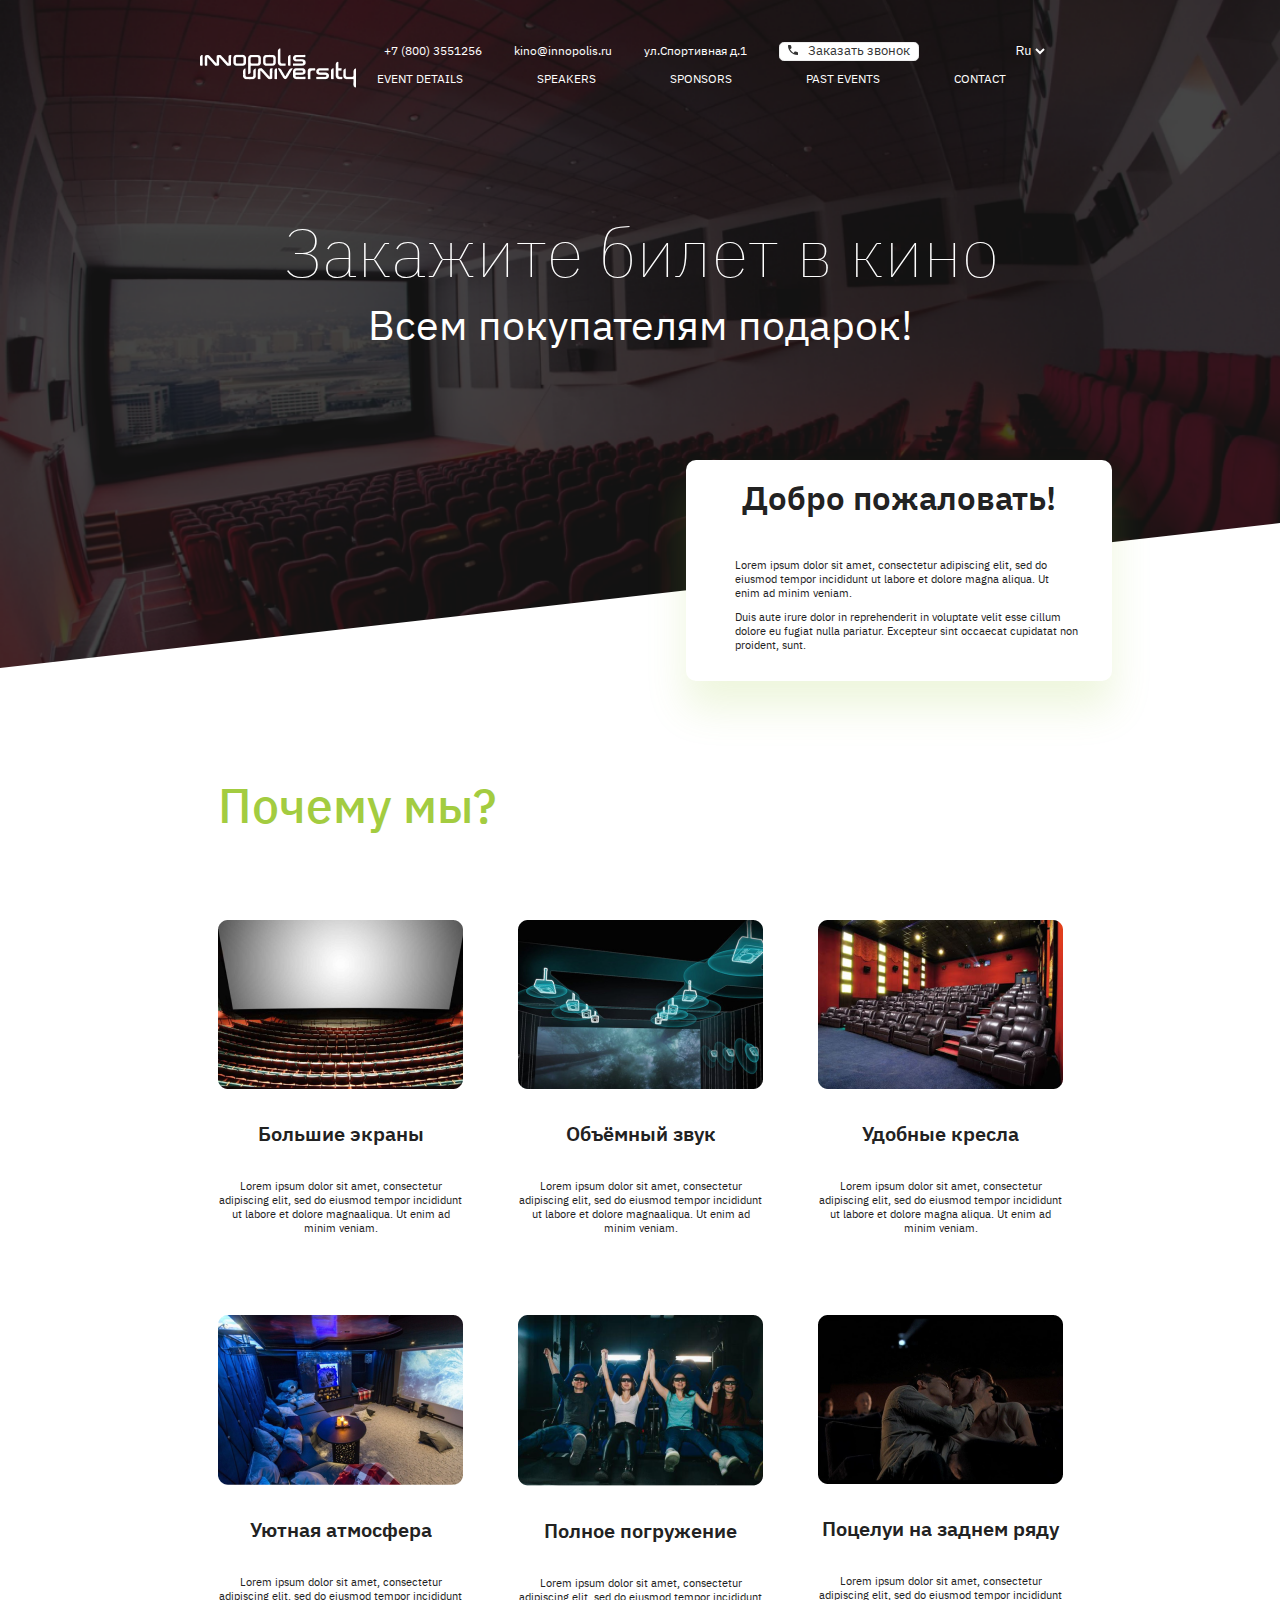
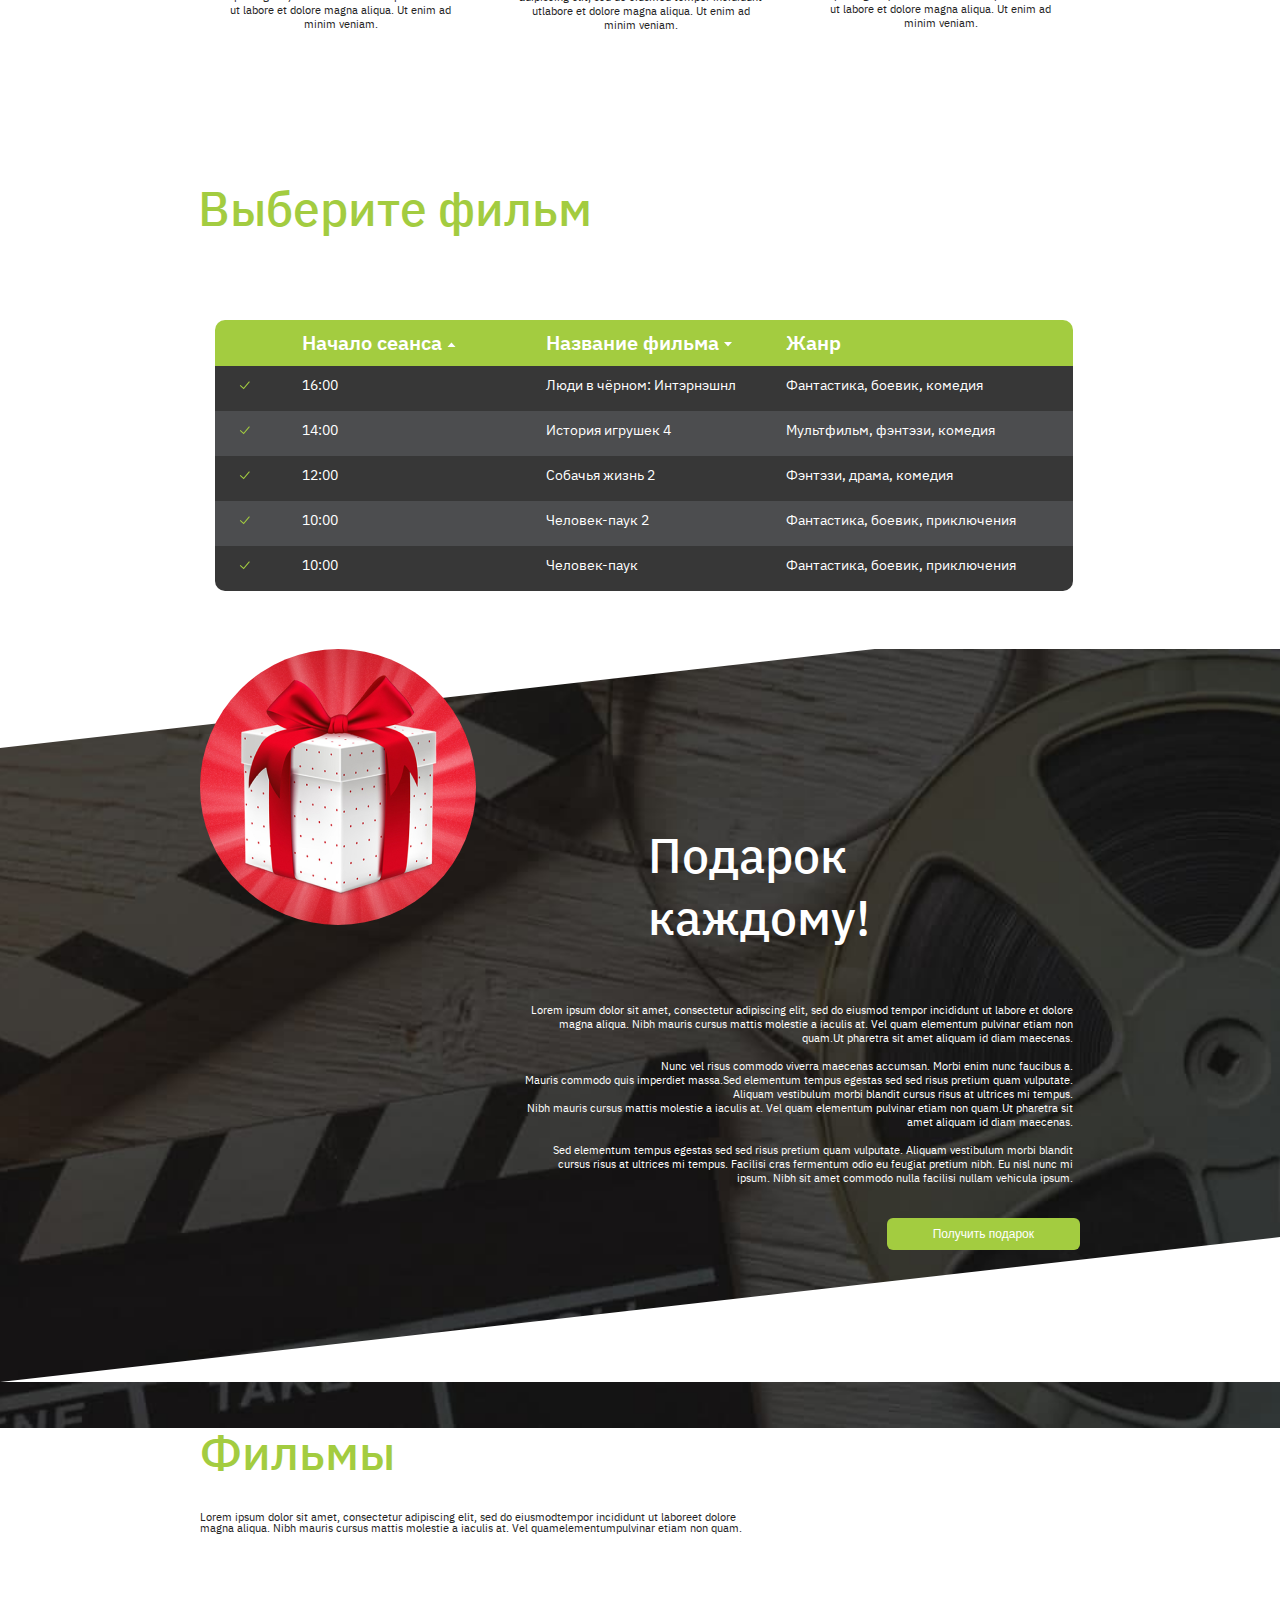
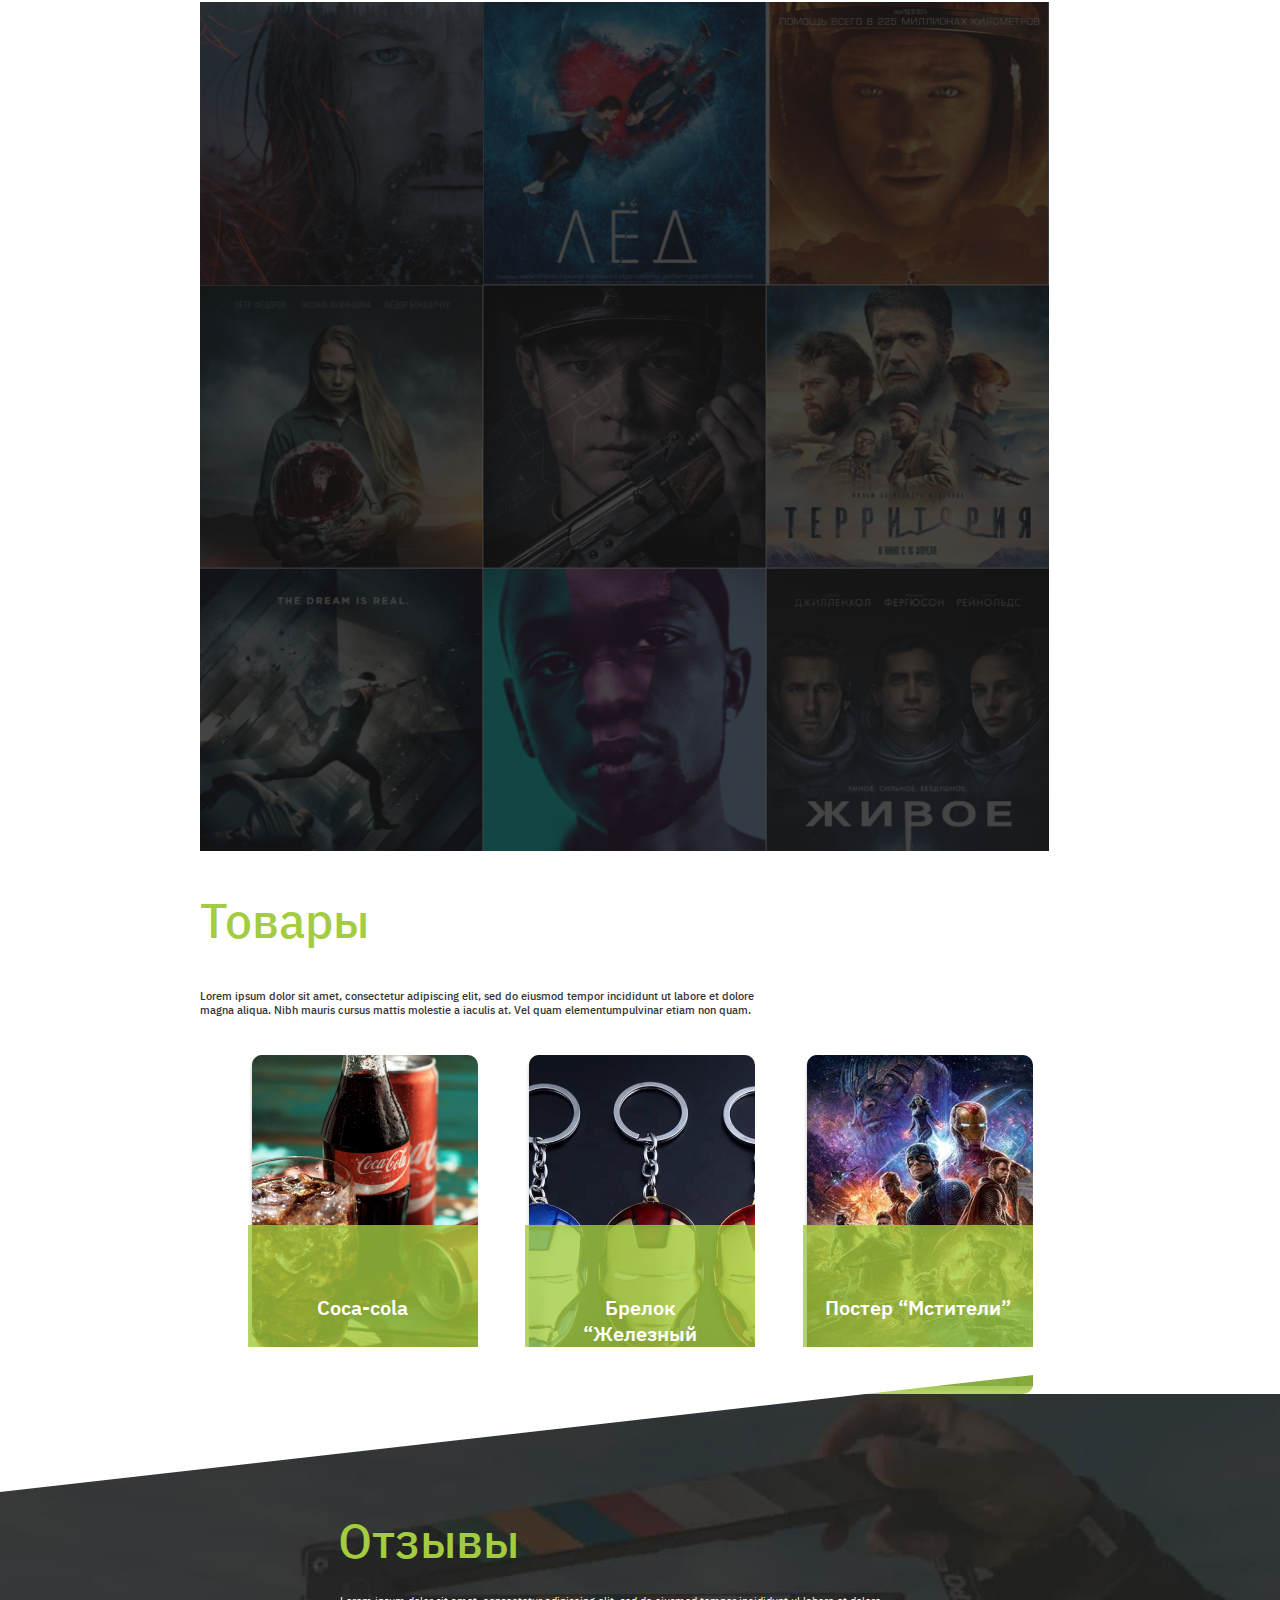
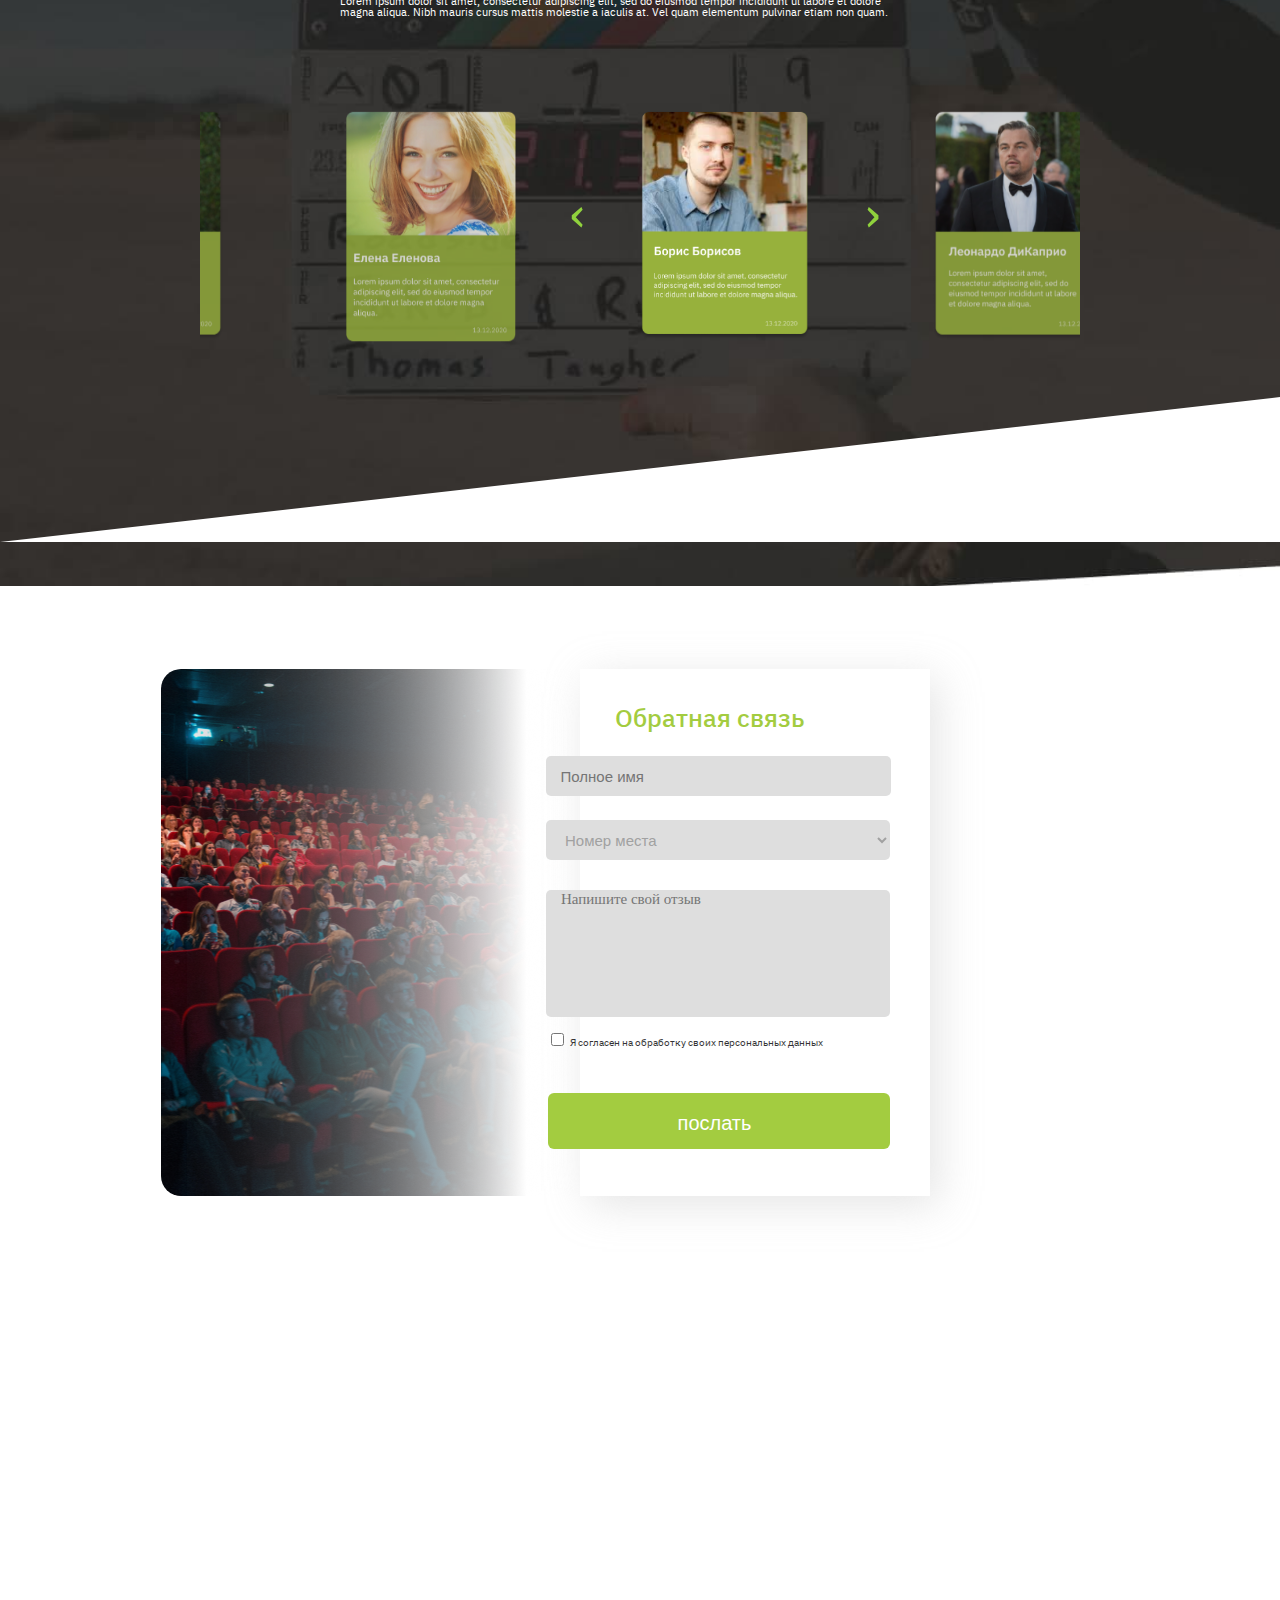
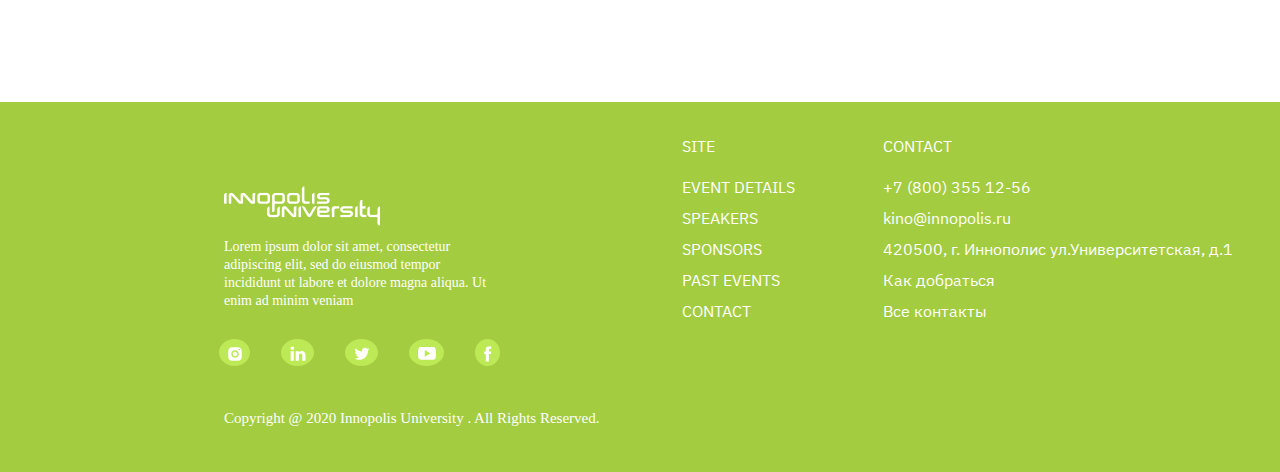
<file: index.html>
<!DOCTYPE html>
<html lang="en">

<head>
    <meta charset="UTF-8">
    <meta http-equiv="X-UA-Compatible" content="IE=edge">
    <meta name="viewport" content="width=device-width, initial-scale=1.0">
    <title>Cinema_Mohira</title>

    <link rel="stylesheet" href="./reset.css">
    <link rel="stylesheet" href="./js/owl.carousel.min.css">
    <link rel="stylesheet" href="./js/owl.theme.default.min.css">
    <link rel="stylesheet" href="./style.css">

    <script src="./js/jquery-3.6.0.min.js" defer></script>
    <script src="./js/owl.carousel.min.js" defer></script>
    <script src="./js/main.js" defer></script>
    <script src="./js/films.js" defer></script>


</head>

<body>
   
        <header class="header">
            <div class="container">
                <nav style="display: flex;">
                    <a href="https://innopolis.university/" title="Innopolis">
                        <img class="innopolis_logo" src="./Images/logo.png" alt="innopolis logo">
                    </a>
                    <div class="navigation">
                        <ul class="nav_contact">
                            <li><a class="link" href="tel:+7(800)3551256" title="Звонок">+7 (800) 3551256</a></li>
                            <li><a class="link" href="https://mail.google.com/mail/u/0/?fs=1&tf=cm&source=mailto&to=kino@innopolis.ru" title="kino@innopolis.ru"> kino@innopolis.ru</a></li>
                            <li><a class="link" href="https://2gis.ru/samara/search/%D0%A3%D0%BB%20%D1%81%D0%BF%D0%BE%D1%80%D1%82%D0%B8%D0%B2%D0%BD%D0%B0%D1%8F%20%D0%B4.1"> ул.Спортивная д.1 </a></li>
                            <a href="#" class="blok__call">
                                <svg width="10" height="10" viewbox="0 0 10 10" xmlns="http://www.w3.org/2000/svg">
                                    <path
                                        d="M5.67222 7.98889C4.1 7.18333 2.81111 5.9 2.01111 4.32778L3.12371 3.49804C3.44322 3.25977 3.59072 2.85451 3.49912 2.4666L3.09853 0.770184C2.99196 0.318844 2.58905 0 2.1253 0H0.555556C0.25 0 0 0.25 0 0.555556C0 5.77222 4.22778 10 9.44444 10C9.75 10 10 9.75 10 9.44444V7.87332C10 7.4102 9.68201 7.00767 9.23146 6.90048L7.53545 6.49696C7.14653 6.40442 6.73987 6.55242 6.50139 6.87328L5.67222 7.98889Z"
                                        fill="#333333" />
                                </svg>
                                <span class="call">Заказать звонок</span>
                            </a>
                            <li>
                                <select class="lang_select">
                                    <option value="RU">Ru</option>
                                    <option value="RU">En</option>
                                    <option value="RU">Uz</option>
                                </select>
                            </li>
                        </ul>
                        <ul class="nav_section">
                            <li><a class="link" href="#1">EVENT DETAILS</a></li>
                            <li><a class="link" href="#2">SPEAKERS</a></li>
                            <li><a class="link" href="#3">SPONSORS</a></li>
                            <li><a class="link" href="#4">PAST EVENTS</a></li>
                            <li><a class="link" href="#5">CONTACT</a></li>
                        </ul>
                    </div>
                </nav>
            </div>
            <h1 class="h1">
                Закажите билет в кино
            </h1>
            <h2 class="h2">
                Всем покупателям подарок!
            </h2>
        </header>
        <!--why us section-->
        <div class="container">
            <div class="innopolis_info">
                <h1>Добро пожаловать!</h1>
                <p class="section_comment">
                    Lorem ipsum dolor sit amet, consectetur adipiscing elit, sed do eiusmod tempor incididunt ut labore
                    et dolore magna aliqua. Ut <br>enim ad minim veniam.
                </p>
                <p class="section_comment">
                    Duis aute irure dolor in reprehenderit in voluptate velit esse cillum dolore eu fugiat nulla
                    pariatur. Excepteur sint occaecat cupidatat non <br> proident, sunt.
                </p>
            </div>
        </div>

        <!--why us section-->
        <section class="container why_us">
            <h2 class="section_heading">Почему мы?</h2>
            <div class="s_heading">
                <div class="why_us_cards">
                    <img class="img" src="./Images/photo1.png" alt="images">
                    <h3>Большие экраны</h3>
                    <p class="section_comment">
                        Lorem ipsum dolor sit amet, consectetur adipiscing elit, sed do eiusmod tempor incididunt ut
                        labore et dolore magnaaliqua. Ut enim ad minim veniam.
                    </p>
                </div>
                <div class="why_us_cards">
                    <img class="img" src="./Images/photo2.png" alt="images">
                    <h3>Объёмный звук</h3>
                    <p class="section_comment">
                        Lorem ipsum dolor sit amet, consectetur adipiscing elit, sed do eiusmod tempor incididunt ut
                        labore et dolore magnaaliqua. Ut enim ad minim veniam.
                    </p>
                </div>
                <div class="why_us_cards">
                    <img class="img" src="./Images/photo3 (2).png" alt="images">
                    <h3>Удобные кресла</h3>
                    <p class="section_comment">
                        Lorem ipsum dolor sit amet, consectetur adipiscing elit, sed do eiusmod tempor incididunt ut
                        labore et dolore magna aliqua. Ut enim ad minim veniam.
                    </p>
                </div>
            </div>
            <div style="display: flex; margin-top: 5rem">
                <div class="why_us_cards">
                    <img class="img" src="./Images/photo4.png" alt="images4">
                    <h3>Уютная атмосфера</h3>
                    <p class="section_comment">
                        Lorem ipsum dolor sit amet, consectetur adipiscing elit, sed do eiusmod tempor incididunt ut
                        labore et dolore magna aliqua. Ut enim ad minim veniam.
                    </p>
                </div>
                <div class="why_us_cards">
                    <img class="img" src="./Images/photo5.png" alt="images 5">
                    <h3>Полное погружение</h3>
                    <p class="section_comment">
                        Lorem ipsum dolor sit amet, consectetur adipiscing elit, sed do eiusmod tempor incididunt
                        utlabore et dolore magna aliqua. Ut enim ad minim veniam.
                    </p>
                </div>
                <div class="why_us_cards">
                    <img class="img" src="./Images/photo6.png" alt="images6">

                    <h3>Поцелуи на заднем ряду</h3>
                    <p class="section_comment">
                        Lorem ipsum dolor sit amet, consectetur adipiscing elit, sed do eiusmod tempor incididunt ut
                        labore et dolore magna aliqua. Ut enim ad minim veniam.
                    </p>
                </div>
            </div>
        </section>

        <!--Choose the film section-->
        <section class="container choose_film">
            <h2 class="section_heading">Выберите фильм
            </h2>
            <table class="table">
                <thead class="table_head">
                    <th class="check">
                    </th>
                    <th class="cell_session">
                        <a href="#">Начало сеанса </a>
                        <!--decoration for link written in th a{} 226-->
                        <svg width="9" height="5" fill="none" xmlns="http://www.w3.org/2000/svg">
                            <path d="M4.49182 0.5L8.49182 5H0.491821L4.49182 0.5Z" fill="white" />
                        </svg>
                        <!--decoration for svg written in th svg{} 230-->
                    </th>
                    <th class="cell_film_name">
                        <a href="">Название фильма</a>
                        <!--decoration for link written in th a{} 226-->
                        <svg width="8" height="5" fill="none" xmlns="http://www.w3.org/2000/svg">
                            <path d="M4 4.5L8 0H0L4 4.5Z" fill="white" />
                        </svg>
                        <!--decoration for svg written in th svg{} 230-->
                    </th>
                    <th class="cell_genre">
                        Жанр
                    </th>
                </thead>
                <tbody id="t_body">
                </tbody>
            </table>
            <p class="section_text section_comment">
                Lorem ipsum dolor sit amet, consectetur adipiscing elit, sed do eiusmod tempor incididunt ut labore et
                dolore <br> magna aliqua. Ut enim ad minim veniam.
            </p>
        </section>
        
        <!--Present for everyone-->
        <section class="present">
            <div class="container">
                <img class="present_img" src="./Images/podarok.png" alt="Padarok">
                <h2 class="present_h2">Подарок каждому!
                </h2>
                <p class="present_p">
                    Lorem ipsum dolor sit amet, consectetur adipiscing elit, sed do eiusmod tempor incididunt ut
                    labore et dolore magna aliqua. Nibh mauris cursus mattis molestie a iaculis at. Vel quam elementum
                    pulvinar etiam non quam.Ut pharetra sit amet aliquam id diam maecenas.<br>
                    <br>
                    Nunc vel risus commodo viverra maecenas accumsan. Morbi enim nunc faucibus a.<br>
                    Mauris commodo quis imperdiet massa.Sed elementum tempus egestas sed sed risus pretium quam
                    vulputate.<br>
                    Aliquam vestibulum morbi blandit cursus risus at ultrices mi tempus. <br>
                    Nibh mauris cursus mattis molestie a iaculis at. Vel quam elementum pulvinar etiam non quam.Ut
                    pharetra sit amet aliquam id diam maecenas. <br>
                    <br>
                    Sed elementum tempus egestas sed sed risus pretium quam vulputate. Aliquam vestibulum morbi
                    blandit cursus risus at ultrices mi tempus. Facilisi cras fermentum odio eu feugiat pretium nibh.
                    Eu nisl nunc mi ipsum. Nibh sit amet commodo nulla facilisi nullam vehicula ipsum.
                </p>
                <button class="present__button">
                    Получить подарок
                </button>
            </div>
        </section>

        <section>
            <div class="container">
                <div>
                    <h2 class="cinema__heading">Фильмы</h2>
                    <p class="section__commit">Lorem ipsum dolor sit amet, consectetur adipiscing elit, sed do
                        eiusmodtempor incididunt ut laboreet dolore <br> magna aliqua. Nibh mauris cursus mattis
                        molestie a iaculis at. Vel quamelementumpulvinar etiam non quam.
                    </p>
                    <table>
                        <tr class="film__cards">
                            <td>
                                <a href="https://www.kinopoisk.ru/film/522941/" class="film__img"
                                    title="кинопоиск / Выживший" target="_blank">
                                    <img src="./Images/kino1.png" alt="Выживший">
                                    <div class="film__p">
                                        <h2 class="cinema__title">Выживший</h2>
                                        <p class="cinema__text">Lorem ipsum dolor sit amet, consectetur adipiscing elit,
                                            seddoeiusmod tempor incididunt ut labore et dolore magna aliqua. Nibh mauris
                                            cursus mattis molestie aiaculisat.Velquam elementum pulvinar etiam non quam.
                                            Ut pharetra sit amet aliquam id diam maecenas.
                                        </p>
                                    </div>
                                </a>
                            </td>
                            <td>
                                <a href="https://www.kinopoisk.ru/film/900052/" class="film__img"
                                    title="кинопоиск / Лёд" target="_blank">
                                    <img src="./Images/kino2.png" alt="Лёд">
                                    <div class="film__p">
                                        <h2 class="cinema__title">Лёд</h2>
                                        <p class="cinema__text">Lorem ipsum dolor sit amet, consectetur adipiscing elit,
                                            sed do eiusmod tempor incididunt ut labore et dolore magna aliqua. Nibh
                                            mauris cursus mattis molestie a iaculis at. Vel quamelementum pulvinaretiam
                                            non quam. Ut pharetra sitamet aliquam id diam maecenas.</p>
                                    </div>
                                </a>
                            </td>
                            <td>
                                <a href="https://www.kinopoisk.ru/film/841700/" class="film__img"
                                    title="кинопоиск / Марсианин" target="_blank">
                                    <img src="./Images/kino3.png" alt="Марсианин">
                                    <div class="film__p">
                                        <h2 class="cinema__title">Марсианин</h2>
                                        <p class="cinema__text">Lorem ipsum dolor sit amet, consectetur
                                            adipiscingelit,seddo eiusmodtempor incididunt ut labore et dolore magna
                                            aliqua. Nibh mauris cursus mattis molestie a iaculis at. Vel quamelementum
                                            pulvinar etiam non quam. Ut pharetra sit amet aliquam id diam maecenas.</p>
                                    </div>
                                </a>
                            </td>
                        </tr>
                        <tr class="film__cards">
                            <td>
                                <a href="https://www.kinopoisk.ru/film/1162604/" class="film__img" title="кинопоиск / Спутник"
                                    target="_blank">
                                    <img src="./Images/kino4.png" alt="Спутник">
                                    <div class="film__p">
                                        <h2 class="cinema__title">Спутник</h2>
                                        <p class="cinema__text">Lorem ipsum dolor sit amet, consectetur adipiscing elit,
                                            sed do eiusmod tempor incididunt ut labore et dolore magnaaliqua. Nibh
                                            mauris cursus mattis molestie a iaculis at. Vel quamelementum pulvinaretiam
                                            non quam. Ut pharetra sitamet aliquam id diam maecenas.</p>
                                    </div>
                                </a>
                            </td>
                            <td>
                                <a href="https://www.kinopoisk.ru/film/1188248/" class="film__img"
                                    title="кинопоиск / Калашников" target="_blank">
                                    <img src="./Images/kino5.png" alt="Калашников">
                                    <div class="film__p">
                                        <h2 class="cinema__title">Калашников</h2>
                                        <p class="cinema__text">Lorem ipsum dolor sit amet, consectetur adipiscingelit,
                                            seddoeiusmod tempor incididunt ut labore et dolore magnaaliqua. Nibh mauris cursus mattis
                                            molestie a iaculis at. Vel quamelementumpulvinaretiam non quam. Ut pharetra
                                            sitamet aliquam id diam maecenas.</p>
                                    </div>
                                </a>
                            </td>
                            <td>
                                <a href="https://www.kinopoisk.ru/film/601933/" class="film__img"
                                    title="кинопоиск / Территория" target="_blank">
                                    <img src="./Images/kino6.png" alt="Территория">
                                    <div class="film__p">
                                        <h2 class="cinema__title">Территория</h2>
                                        <p class="cinema__text">Lorem ipsum dolor sit amet, consectetur adipiscing
                                            elit,sed doeiusmodtempor incididunt ut labore et dolore magnaaliqua. Nibh
                                            mauris cursus mattis molestie a iaculis at. Vel quamelementum pulvinaretiam
                                            non quam. Ut pharetra sitamet aliquam id diam maecenas.</p>
                                    </div>
                                </a>
                            </td>
                        </tr>
                        <tr class="film__cards">
                            <td>
                                <a href="https://www.kinopoisk.ru/film/447301/" class="film__img"
                                    title="кинопоиск / Начало" target="_blank">
                                    <img src="./Images/kino7.png" alt="Начало">
                                    <div class="film__p">
                                        <h2 class="cinema__title">Начало</h2>
                                        <p class="cinema__text">Lorem ipsum dolor sit amet, consectetur adipiscing elit,
                                            sed doeiusmod
                                            tempor incididunt ut labore et dolore magna aliqua. Nibh mauris cursus
                                            mattis molestie a iaculis at. Vel quamelementumpulvinar
                                            etiam non quam. Ut pharetra sit amet aliquam id diam maecenas.</p>
                                    </div>
                                </a>
                            </td>
                            <td>
                                <a href="https://www.kinopoisk.ru/film/939981/" class="film__img"
                                    title="кинопоиск / Лунный свет" target="_blank">
                                    <img src="./Images/kino8.png" alt="Лунный свет">
                                    <div class="film__p">
                                        <h2 class="cinema__title">Лунный свет</h2>
                                        <p class="cinema__text">Lorem ipsum dolor sit amet, consectetur adipiscing
                                            elit,seddoeiusmod tempor incididunt ut labore et dolore magna aliqua. Nibh
                                            mauris cursus mattis molestie a iaculis at. Vel quamelementumpulvinaretiam
                                            non quam. Ut pharetra sitamet aliquam id diam maecenas.</p>
                                    </div>
                                </a>
                            </td>
                            <td>
                                <a href="https://www.kinopoisk.ru/film/966995/" class="film__img"
                                    title="кинопоиск / Живое" target="_blank">
                                    <img src="./Images/kino9.png" alt="Живое">
                                    <div class="film__p">
                                        <h2 class="cinema__title">Живое</h2>
                                        <p class="cinema__text">Lorem ipsum dolor sit amet, consectetur adipiscing elit,
                                            seddoeiusmodtempor incididunt ut labore et dolore magna aliqua. Nibh mauris
                                            cursus mattis molestie a iaculis at. Vel quamelementum pulvinar etiam non
                                            quam. Ut pharetra sit amet aliquam id diam maecenas.</p>
                                    </div>
                                </a>
                            </td>
                        </tr>
                    </table>
                </div>
            </div>
        </section>

        <section>
            <div class="container">
                <h2 class="strong goods">Товары</h2>
                <div class="text__p goods__text">Lorem ipsum dolor sit amet, consectetur adipiscing elit, sed do eiusmod tempor incididunt ut labore et
                    dolore <br> magna aliqua. Nibh mauris cursus mattis molestie a iaculis at. Vel quam elementumpulvinar etiam non
                    quam.</div>
                <div class="card__box">
                    <div class="card">
                        <img class="card__img" src="./Images/foto1.png" alt="Coca-cola">
                        <div class="card__hover">
                            <div class="card__hover-bacground"></div>
                            <p class="card__hover-text">Coca-cola</p>
                        </div>
                    </div>
                    <div class="card">
                        <img class="card__img" src="./Images/foto2.png" alt="Брелок Железный человек">
                        <div class="card__hover">
                            <div class="card__hover-bacground"></div>
                            <p class="card__hover-text">Брелок “Железный человек”</p>
                        </div>
                    </div>
                    <div class="card">
                        <img class="card__img" src="./Images/foto3.png" alt="Постер Мстители">
                        <div class="card__hover">
                            <div class="card__hover-bacground"></div>
                            <p class="card__hover-text">Постеp “Мстители”</p>
                        </div>
                    </div>
                </div>
            </div>
        </section>

        <section>
            <div class="background_img">
                <div class="container">
                    <h2 class="section_heading_otziv">Отзывы</h2>
                    <!--class = "section_heading coment_heading"-->
                    <p class="otziv_p">
                        Lorem ipsum dolor sit amet, consectetur adipiscing elit, sed do eiusmod tempor
                        incididunt ul labore et dolore <br> magna aliqua. Nibh mauris cursus mattis molestie a iaculis
                        at. Vel quam elementum pulvinar etiam non quam.
                    </p>
                    <div class="owl-carousel">
                        <div class="boxx__1">
                            <img src="./Images/group1 (2).png" alt="Images1">
                        </div>
                        <div class="boxx__1 ">
                            <img src="./Images/group2.png" alt="Images2">
                        </div>
                        <div class="boxx__1">
                            <img src="./Images/group3.png" alt="Images3">
                        </div>

                        <div class="boxx__1">
                            <img src="./Images/group1 (2).png" alt="Images1">
                        </div>
                        <div class="boxx__1 ">
                            <img src="./Images/group2.png" alt="Images2">
                        </div>
                        <div class="boxx__1">
                            <img src="./Images/group3.png" alt="Images3">
                        </div>

                    </div>
                </div>
            </div>
        </section>
    
    <section>
        <div>
            <div class="container form__section">
                <div class="img_back"><img style="margin-left: 1.625rem;" src="./Images/oq.png" alt="">
                    <!-- <img src="Images/oqq.png" alt="images"> -->
                </div>
                <form action="order.php" class="party_form">
                    <h4 class="tx-form">Обратная связь</h4>
                    <input class="full_name" type="text" placeholder="Полное имя" required>
                    <!-- <input type="file" required> -->
                    <select class="option_form">
                        <option value="Номер места">Номер места </option>
                        <option value="Номер места">9-18 LUX </option>
                        <option value="Номер места">18-27 LUX </option>
                        <option value="Номер места">27-36 CLASSIC </option>
                        <option value="Номер места">36-45 CLASSIC</option>
                        <option value="Номер места">45-54 CLASSIC </option>
                        <option value="Номер места">l64-73 CLASSIC</option>
                        <option value="Номер места">1-18 BALKO </option>
                        <option value="Номер места">reserver </option>
                        <option value="Номер места">reserver </option>
                    </select>
                    <textarea placeholder="Напишите свой отзыв" required class="comment full_name2"></textarea>
                    <input id="chek__box" type="checkbox" required>
                    <label class="chek__box" for="chek_box">Я согласен на обработку своих персональных данных</label>
                    <input type="submit" value="послать" class="bt1">
                </form>
            </div>
        </div>
    </section>

    <section class="karta">
        <iframe
            src="https://www.google.com/maps/embed?pb=!1m14!1m12!1m3!1d9290635.710903395!2d40.297852!3d55.35413500000001!2m3!1f0!2f0!3f0!3m2!1i1024!2i768!4f13.1!5e0!3m2!1sru!2sru!4v1631006141351!5m2!1sru!2sru"
            width="100%" height="421px" style="border:0;" allowfullscreen="" loading="lazy">
        </iframe>
    </section>

    <section>
        <div class="footer" style="display: flex;">
            <div>
                <a href="https://innopolis.university/" title="Innopolis">
                <img src="./Images/logo.png" alt="inapolis university">
                </a>
                <p class="footer__text">Lorem ipsum dolor sit amet, consectetur adipiscing elit, sed do eiusmod
                    tempor incididunt ut labore et dolore magna aliqua. Ut enim ad minim veniam</p>
                <div class="footer__aboutus">
                    <a class="footer__aboutus__button" href="https://www.instagram.com/accounts/login/?next=/direct/t/340282366841710300949128127962424833150/"  target="_blank">
                        <img src="svg/ins.svg" alt="instagram">
                    </a>
                    <a class="footer__aboutus__button" href="" target="_blank">
                        <img src="svg/in.svg" alt="in">
                    </a>
                    <a class="footer__aboutus__button" href="https://www.google.com/search?q=twitter&oq=twi&aqs=chrome.0.69i59j46i67i199i433i465j69i57j0i67i433j0i67j0i512j0i131i433i512j0i20i263i433i512j46i131i433i512j46i512.1342j0j7&sourceid=chrome&ie=UTF-8" target="_blank">
                        <img src="svg/tvitter.svg" alt="Twitter">
                    </a>
                    <a class="footer__aboutus__button" href="https://www.youtube.com/" target="_blank">
                        <img src="svg/youtobu.svg" alt="youtobu">
                    </a>
                    <a class="footer__aboutus__button" href="https://ru-ru.facebook.com/pages/category/Local-Business/Wwwfasebookcom-222424078244812/" target="_blank">
                        <img src="svg/facebook.svg" alt="facebook">
                    </a>
                </div>
                <p class="footer__copyright">Copyright @ 2020 Innopolis University . All Rights Reserved.</p>
            </div>
            <div class="site">
                <ul class="site__footer">
                    <li style="margin-bottom: 1.5625rem">SITE </li>
                    <li style="margin-bottom: 0.9375rem"><a href="">EVENT DETAILS</a></li>
                    <li style="margin-bottom: 0.9375rem"><a href="">SPEAKERS</a> </li>
                    <li style="margin-bottom: 0.9375rem"><a href="">SPONSORS</a></li>
                    <li style="margin-bottom: 0.9375rem"><a href="">PAST EVENTS</a> </li>
                    <li style="margin-bottom: 0.9375rem"><a href="">CONTACT</a></li>
                </ul>
                <ul class="site__footer">
                    <li style="margin-bottom:1.5625rem">CONTACT</li>
                    <li style="margin-bottom: 0.9375rem"><a href="">+7 (800) 355 12-56</a></li>
                    <li style="margin-bottom: 0.9375rem"><a href="">kino@innopolis.ru</a> </li>
                    <li style="margin-bottom: 0.9375rem"><a href="">420500, г. Иннополис ул.Университетская, д.1</a>
                    </li>
                    <li style="margin-bottom: 0.9375rem"><a href="">Как добраться</a> </li>
                    <li style="margin-bottom: 0.9375rem"><a href="">Все контакты</a></li>
                </ul>
            </div>
        </div>
    </section>

</body>

</html>
</file>
<file: style.css>
/*Fonts*/
@font-face {
  font-family: "IBM-Plex-Sans";
  src: url(./fonts/IBMPlexSans-Medium.ttf);
  font-weight: 500;
}
@font-face {
  font-family: "IBM-Plex-Sans";
  src: url(../fonts/IBMPlexSans-Regular.ttf);
  font-weight: 400;
  font-style: normal;
}
@font-face {
  font-family: "IBM-Plex-Sans";
  src: url(../fonts/IBMPlexSans-SemiBold.ttf);
  font-weight: 600;
  font-style: normal;
}
@font-face {
  font-family: "IBM-Plex-Sans";
  src: url(../fonts/IBMPlexSans-Thin.ttf);
  font-weight: 100;
  font-style: normal;
}
@font-face {
  font-family: "IBM-Plex-Sans";
  src: url(../fonts/IBMPlexSans-Light.ttf);
  font-weight: 300;
  font-style: normal;
}
/*Fonts end*/

/*Global properties*/

* {
  margin: 0;
  padding: 0;
}
body {
  font-family: "IBM-Plex-Sans", sans-serif;
}
.container {
  padding: 0 7.625rem;
  margin: 0 auto;
  max-width: 70.25rem;
  box-sizing: border-box;
}

.section_comment {
  font-family: "IBM-Plex-Sans";
  font-size: 0.6875rem;
  font-weight: 400;
  line-height: 0.875rem;
  font-style: normal;
}

.section_heading {
  color: #a3cc40;
  margin-top: 9.0625rem;
  font-family: "IBM-Plex-Sans";
  font-weight: 500;
  font-size: 3rem;
  line-height: 3.875rem;
  width: 24.625rem;
  height: 3.875rem;
}

/*Global ends*/

/*Header*/
.header {
  background-image: url(../Images/background.png);
  background-repeat: no-repeat;
  background-size: cover;
  height: 41.75rem;
}

.header::after {
  content: "";
  position: absolute;
  top: 32.7rem;
  right: 0;
  border-bottom: 9.0625rem solid #fff;
  border-left: 100vw solid transparent;
}

.innopolis_logo {
  margin: 3rem 1.3rem 0 0;
}

.nav_contact {
  display: flex;
  align-items: center;
  list-style: none;
  font-size: 0.75rem;
  flex-direction: row;
  flex-wrap: wrap;
  align-content: center;
  justify-content: flex-end;
}

.nav_contact li {
  margin-right: 2rem;
}

.link {
  color: white;
  text-decoration: none;
}

.call {
  color: #333;
  font-size: 0.8rem;
  display: inline-block;
  margin-left: 0.4375rem;
}

.blok__call {
  background: #fff;
  padding: 0.1rem 0.5rem 0.15rem 0.5rem;
  border-radius: 0.3rem;
  border: 0.0625rem solid #ededed;
  margin-right: 2.8rem;
  text-decoration: none;
}

.blok__call svg {
  fill: #333;
  display: inline-block;
  width: 0.625rem;
  height: 0.625rem;
}

.link:hover {
  color: rgb(21, 255, 0);
  text-decoration: underline;
  transition: 1s;
}

.img:hover {
  color: rgb(21, 255, 0);
  text-decoration: underline;
  transition: 1s;
}
.hover .navigation {
  margin: 2.6875rem 0 0 0;
}

.navigation {
  margin-top: 2.625rem;
}

.nav_section {
  display: flex;
  align-items: center;
  list-style: none;
  margin-top: 0.75rem;
  font-size: 0.75rem;
}

.nav_section li {
  margin-right: 4.625rem;
}

.button_ {
  border-radius: 0.375rem;
  width: 8.125rem;
  height: 1.3125rem;
  text-align: center;
}

.lang_select {
  margin-left: 3rem;
  background-color: transparent;
  color: white;
  border: none;
}

.lang_select option {
  color: #333333;
}

.h1 {
  color: white;
  font-size: 4.25rem;
  font-weight: 100;
  font-family: "IBM-Plex-Sans";
  font-style: normal;
  text-align: center;
  margin-top: 8.125rem;
  margin-right: -0.125rem;
}

.h2 {
  text-align: center;
  font-size: 2.5625rem;
  font-style: normal;
  color: white;
  font-family: "IBM-Plex-Sans";
  font-weight: 400;
  margin-top: 1.125rem;
  margin-right: -0.0625rem;
}
.innopolis_info {
  width: 26.625rem;
  height: 13.8125rem;
  background: rgb(255, 255, 255);
  box-shadow: rgb(163 204 64 / 18%) 0px 1.6875rem 2.4375rem;
  border-radius: 0.625rem;
  text-align: center;
  position: relative;
  left: 30.375rem;
  bottom: 13rem;
}

.innopolis_info h1 {
  font-family: "IBM-Plex-Sans";
  font-weight: 600;
  font-size: 2.0625rem;
  line-height: 4.6875rem;
}

.innopolis_info p {
  margin: 1.4375rem 1.4375rem -0.8125rem 3.0625rem;
  text-align: left;
}

/* why us */

.s_heading {
  display: flex;
  margin: 5.25rem 0 0 0;
}

.why_us_cards {
  width: 15.3125rem;
  margin-right: 3.4375rem;
  text-align: center;
}
.why_us {
  margin-top: -16.25rem;
  padding-left: 8.75rem;
}

.why_us h2 {
  margin-bottom: 0.9375rem;
}

.why_us_cards h3 {
  font-weight: 600;
  font-size: 1.25rem;
  line-height: 1.625rem;
  margin-top: 2rem;
  margin-bottom: 2rem;
}

.img:hover {
  transform: scale(1.07);
}

/*why us ends */

/*Choose the film (table)*/
.choose_film {
  padding: 0 0 0 7.5rem;
}

/*Table*/
.table {
  border-collapse: separate; /*collaps was removed because of it border-radius didn't work*/
  border-spacing: 0;
  padding-top: 2.8125rem;
  margin-top: 2.25rem;
  margin-left: 1.0625rem;
}

.table_head {
  background: #a3cc40;
  color: #ffff;
  text-align: left;
  height: 2.8125rem;
  font-weight: 600;
  font-size: 1.25rem;
  line-height: 1.625rem;
}

th a {
  text-decoration: none;
  color: #ffffff;
}

th svg {
  vertical-align: middle;
}

#t_body {
  color: #ffff;
  font-weight: 400;
  font-size: 0.875rem;
  line-height: 1.125rem;
}

/*Styles for border-radius*/
th.check {
  border-radius: 0.625rem 0 0 0;
}

th.cell_genre {
  border-radius: 0 0.625rem 0 0;
}

tbody tr:last-child td.cell_genre {
  border-radius: 0 0 0.625rem 0;
}

tbody tr:last-child td.check {
  border-radius: 0 0 0 0.625rem;
}

.check {
  width: 4.8125rem;
}

.cell_session {
  width: 14.625rem;
  padding: 10px;
}

.cell_film_name {
  width: 15rem;
}

.cell_genre {
  width: 17.9375rem;
}

.check svg {
  padding-left: 1.5rem;
}

.first_row {
  background-color: #373737;
  height: 2.8125rem;
}

.second_row {
  background-color: #4c4d4f;
  height: 2.8125rem;
}

/*Choose film ends*/

/*Present for everyone */
.section_text {
  text-align: center;
  margin-top: 1.875rem;
  margin-left: 0.25rem;
}

.present {
  background: url(../Images/images.jpg) no-repeat center/cover;
  width: 100%;
  height: 48.6875rem;
}

.present::before {
  content: "";
  position: absolute;
  top: 137.7rem;
  right: 0;
  border-top: 9.0625rem solid #fff;
  border-right: 100vw solid transparent;
}

.present::after {
  content: "";
  position: absolute;
  top: 177.3rem;
  right: 0;
  border-bottom: 9.0625rem solid #fff;
  border-left: 100vw solid transparent;
}

.present_p {
  color: #fff;
  text-align: right;
  margin-bottom: 1.875rem;
  margin-left: auto;
  max-width: 34.25rem;
  padding: 0 0.4375rem 0 0;
  font-weight: 400;
  font-size: 0.6875rem;
  line-height: 0.875rem;
}

.present_img {
  position: absolute;
  border-radius: 100%;
}

.present_text {
  text-align: right;
}

.present_text h2 {
  margin: 3rem 0 0 0;
}
.present__button {
  display: block;
  background-color: #a3cc40;
  font-size: 0.75rem;
  color: white;
  border: none;
  text-align: center;
  border-radius: 0.375rem;
  margin-top: 2.0625rem;
  margin-left: auto;
  padding: 0.5rem 2.8125rem;
  border: 0.0625rem solid rgba(163, 204, 64, 0);
  transition: 0.3s;
  box-shadow: 0 0.125rem 0.5625rem rgb(144 210 61 / 0%);
}

.present__button:hover {
  color: yellowgreen;
  background: #fff;
  border: 0.0625rem solid rgba(163, 204, 64, 0.62);
  transition: 0.3s;
  box-shadow: 0 0.125rem 0.5625rem rgba(144, 210, 61, 0.3);
}

.present_h2 {
  font-family: "IBM-Plex-Sans" !important;
  margin-bottom: 3.4375rem;
  padding: 10.9375rem 0.4375rem 0rem 28rem;
  color: white;
  font-weight: 500;
  font-size: 3rem;
  line-height: 3.875rem;
}

/*Present ends*/

/* Фильмы */
.film__img .film__p {
  transition: 0.3s;
  left: 0;
}

.cinema__heading {
  color: #a3cc40;
  font-size: 3rem;
  font-weight: 500;
  margin-bottom: 2.25rem;
}

.section__commit {
  font-size: 0.6875rem;
  margin-bottom: 4.25rem;
  margin-top: 1.625rem;
}

.section__text {
  font-size: 0.6875rem;
  line-height: 0.875rem;
}

.film__img {
  width: 17.6875rem;
  position: relative;
  overflow: hidden;
  display: block;
}

.film__img::after {
  content: "";
  width: 100%;
  height: 100%;
  display: block;
  background: rgba(22, 22, 22, 0.8);
  position: absolute;
  left: 0;
  top: 0;
  z-index: 1;
  transition: 0.3s;
}

.film__img:hover::after {
  background: transparent;
  transition: 0.3s;
}

.film__img:hover .film__p {
  bottom: 0;
  color: white;
}

.film__img img {
  display: flex;
  width: 100%;
  height: 17.6875rem;
}

.film__p {
  position: absolute;
  bottom: -100%;
  left: 0;
  width: 100%;
  height: 100%;
  background: rgba(144, 210, 61, 0.4);
  box-sizing: border-box;
  transition: 0.3s;
  z-index: 1;
  padding: 1.0625rem 1.375rem;
}

.film__cards {
  display: flex;
}

.cinema__title {
  margin-bottom: 1.25rem;
  color: white;
  font-weight: 600;
  font-size: 1.8125rem;
  line-height: 2.375rem;
}

.cinema__text {
  color: white;
  font-size: 0.6875rem;
  font-weight: 400;
  font-size: 0.6875rem;
  line-height: 0.875rem;
}

/* Фильмы end */
/* Товары */
.goods {
  /* padding: 2.5rem; */
  margin: 2.375rem auto 0;
  float: none;
}

.goods__text {
  margin: 2.375rem auto 2.375rem;
  font-weight: 400;
  font-size: 11px;
  line-height: 14px;
}

.card__box {
  display: flex;
  justify-content: space-evenly;
  margin: 0 auto;
}

.card {
  position: relative;
  float: left;
  width: 14.375rem;
  overflow: hidden;
  border-radius: 0.625rem;
}

.card__img {
  display: block;
}

.card__hover {
  position: absolute;
  left: 0;
  right: 0;
  bottom: 0;
  top: 50%;
}

.card__hover-bacground {
  background: rgba(163, 204, 64, 0.8);
  position: absolute;
  bottom: -5.625rem;
  top: 0;
  left: 0;
  right: 0;
  animation-name: circle;
  animation-duration: 2s;
  animation-timing-function: cubic-bezier(0.68, -0.55, 0.265, 1.55);
  animation-iteration-count: infinite;
  animation-direction: alternate;
  animation-delay: 200ms;
}

.card__hover-text {
  font-weight: 600;
  font-size: 1.25rem;
  line-height: 1.3;
  text-align: center;
  color: #ffffff;
  padding: 4.375rem 1.375rem 0;
  position: relative;
  margin: auto;
  flex: 1 0 auto;
}

@keyframes circle {
  0% {
    transform: skew(0, -20deg);
  }
  50% {
    transform: skew(0, 0);
  }
  100% {
    transform: skew(0, 20deg);
  }
}
.card:hover .card__hover-bacground {
  animation-play-state: paused;
}

.strong {
  color: #a3cc40;
  font-weight: 500;
  font-size: 48px;
  line-height: 62px;
}

.text__p {
  font-weight: 500;
  font-size: 0.69rem;
  line-height: 14px;
  color: #333333;
}

/* Товары  end*/

.background_img {
  background: url(../Images/group.jpg) no-repeat center/cover;
  width: 100%;
  height: 49.5rem;
}
.background_img::before {
  content: "";
  position: absolute;
  top: 284.2rem;
  right: 0;
  border-top: 9.0625rem solid rgb(255, 255, 255);
  border-right: 100vw solid transparent;
}

.background_img::after {
  content: "";
  position: absolute;
  top: 324.8rem;
  right: 0;
  border-bottom: 9.0625rem solid rgb(255, 255, 255);
  border-left: 100vw solid transparent;
}

.section_heading_otziv {
  color: #a3cc40;
  padding: 7.1875rem 0 8.625rem 4.25rem;
  margin-left: 4.375rem;
  font-weight: 500;
  font-size: 3rem;
  line-height: 3.875rem;
}

.otziv_p {
  font-size: 0.6875rem;
  font-family: "IBM-Plex-Sans";
  font-style: normal;
  color: white;
  margin-left: 8.75rem;
  margin-top: -7.0625rem;
  margin-bottom: 4.375rem;
}

.owl-carousel .owl-item img {
  display: flex;
  width: 76%;
}
.boxx__1 {
  border-radius: 0.5625rem;
  margin: 1.5rem -4rem 0 9.0625rem;
  width: 14rem;
}

.box_center {
  margin-top: 0.25rem;
}
.h3_text {
  font-size: 0.9375rem;
  font-family: "IBM-Plex-Sans-Semi";
  font-style: normal;
  font-weight: 600;
  line-height: 1.1875rem;
}

/* Обратная связь */

.form__section {
  display: flex;
  padding: 5.1875rem;
}

.img_back {
  background: url(../Images/otdix.png) no-repeat center/cover;
  width: 47.75rem;
  height: 32.9375rem;
  border-radius: 1.25rem 0 0 1.25rem;
}

.tx-form {
  font-weight: 500;
  font-size: 1.5625rem;
  line-height: 2rem;
  margin: 2.0625rem 5.75rem 0 0;
}

form {
  font-size: 1.5625rem;
  color: #a3cc40;
  text-align: center;
  width: 21.875rem;
  box-shadow: 0.5rem 0.5625rem 2.4375rem rgba(185, 185, 185, 0.37);
}
.party_form {
  margin-left: -21.5625rem;
}

.option_form {
  width: 21.5rem;
  height: 2.5rem;
  padding-left: 0.9375rem;
  border: none;
  color: #a1a1a1;
  background: #dedede;
  border-radius: 0.3125rem;
  outline: none;
  margin-left: -4.625rem;
  transition: 0.5s;
  font-size: 0.9375rem;
  font-weight: 400;
}

.option_form:hover {
  border: 0.3125rem solid #aaf34d85;
  background: #fff;
  transition: 0.5s;
}

#chek__box {
  margin-left: -8.5rem;
  margin-top: 1rem;
  color: #a3cc40;
}

.comment {
  resize: none;
  font-family: "IBM-Plex-Sans-Regular";
  font-weight: 400;
  font-size: 0.9375rem;
  line-height: 1.1875rem;
}

.full_name {
  width: 20.625rem;
  height: 2.5rem;
  padding-left: 0.9375rem;
  border: none;
  color: #a1a1a1;
  background: #dedede;
  border-radius: 0.3125rem;
  outline: none;
  margin: 1.375rem 0 1.5rem -4.625rem;
  transition: 0.5s;
  font-size: 0.9375rem;
  font-weight: 400;
}

.full_name:hover {
  border: 0.3125rem solid #aaf34d85;
  background: #fff;
  transition: 0.5s;
}

.email {
  width: 20.625rem;
  height: 2.5rem;
  padding-left: 0.9375rem;
  border: none;
  color: #a1a1a1;
  background: #dedede;
  border-radius: 0.3125rem;
  outline: none;
  margin-left: -4.6875rem;
}

.full_name2 {
  color: #a1a1a1;
  width: 19.625rem;
  height: 2.5rem;
  outline: none;
  background: #dedede;
  border: none;
  border-radius: 0.3125rem;
  padding-left: 0.9375rem;
  padding-right: 0.9375rem;
  padding-bottom: 5.4375rem;
  margin-top: 1.875rem;
  display: flex;
  align-items: flex-start;
  margin-left: -2.125rem;
  transition: 0.5s;
  font-size: 0.9375rem;
  font-weight: 400;
}

.full_name2:hover {
  border: 0.3125rem solid #aaf34d85;
  background: #fff;
  transition: 0.5s;
}

.chek__box {
  font-size: 0.6875rem;
  color: #333333;
  font-weight: normal;
  font-size: 10px;
  line-height: 13px;
}

#chek__box:hover {
  border: 0.125rem solid lime;
}

.bt1 {
  border: none;
  padding: 1.0625rem 8.6875rem 0.8125rem 8.125rem;
  background: #a3cc40;
  border-radius: 0.375rem;
  color: white;
  font-size: 1.75rem;
  margin-top: 2.75rem;
  margin-left: -4.5rem;
  font-weight: 500;
  font-size: 1.25rem;
  line-height: 1.625rem;
}

/* Обратная связь  end*/
.footer {
  background-color: #a3cc40;
  padding: 5.25rem 1rem 2.75rem 14rem;
}

.footer__text {
  color: #ffffff;
  width: 16.8125rem;
  padding: 0.75rem 0 0 0;
  font-family: "IBM-Plex-Sans-Regular";
  font-style: normal;
  font-weight: normal;
  font-size: 0.875rem;
  line-height: 1.125rem;
}

.footer__aboutus {
  display: flex;
  margin: 0.25rem 1.9375rem 2.6875rem -0.3125rem;
}

.footer__aboutus__button {
  border-radius: 100%;
  padding: 0.3125rem 0.5rem 0.25rem 0.5625rem;
  margin: 1.5625rem 1.9375rem 0 0;
  background: #bee956;
}

.footer__copyright {
  font-family: "IBM-Plex-Sans-Regular";
  font-style: normal;
  font-weight: normal;
  font-size: 0.9375rem;
  line-height: 1.1875rem;
  color: #ffffff;
}

.site {
  display: flex;
}

.site__footer {
  list-style: none;
  color: #ffffff;
  margin: -3rem 0.3125rem 0 5.1875rem;
}

.site__footer a {
  text-decoration: none;
  color: #ffffff;
}
</file>
